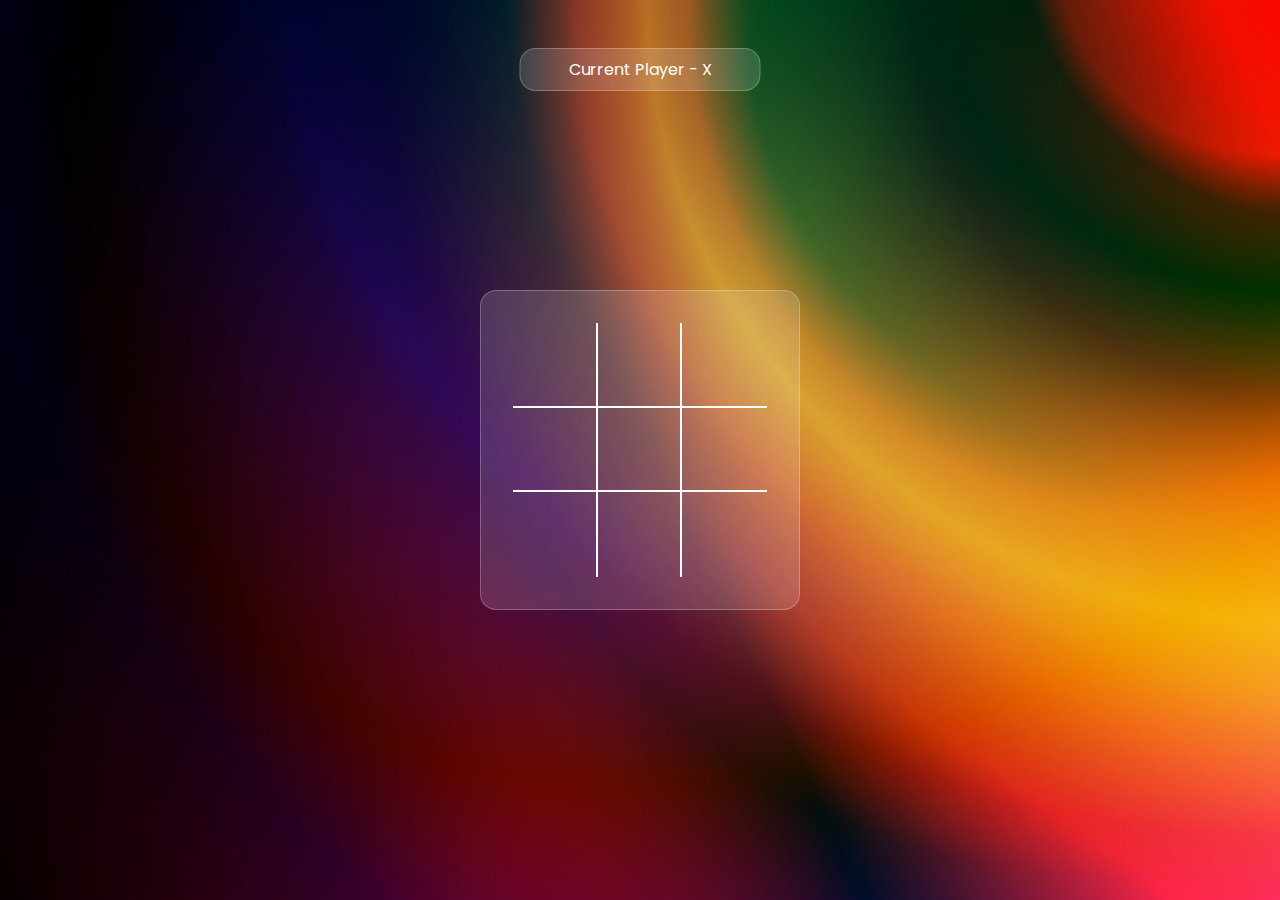
<file: TicTacToe/TicTacToe/index.html>
<!DOCTYPE html>
<html lang="en">
<head>
    <meta charset="UTF-8">
    <meta http-equiv="X-UA-Compatible" content="IE=edge">
    <meta name="viewport" content="width=device-width, initial-scale=1.0">
    <title>TicTacToe</title>

    <link rel="icon" type="image/x-icon" href="assets/tictactoe.ico">

    <link rel="preconnect" href="https://fonts.googleapis.com" />
    <link rel="preconnect" href="https://fonts.gstatic.com" crossorigin />
    <link
      href="https://fonts.googleapis.com/css2?family=Poppins:wght@200;300;400;500;600;700&display=swap"
      rel="stylesheet"
    />

    <link rel="stylesheet" href="styles.css">
</head>
<body>
    
    <div class="wrapper">

        <p class="game-info"></p>

        <div class="tic-tac-toe">
            <div class="box box1"></div>
            <div class="box box2"></div>
            <div class="box box3"></div>
            <div class="box box4"></div>
            <div class="box box5"></div>
            <div class="box box6"></div>
            <div class="box box7"></div>
            <div class="box box8"></div>
            <div class="box box9"></div>
        </div>

        <button class="btn">New Game</button>
    </div>
    <script src="index.js"></script>
</body>
</html>
</file>
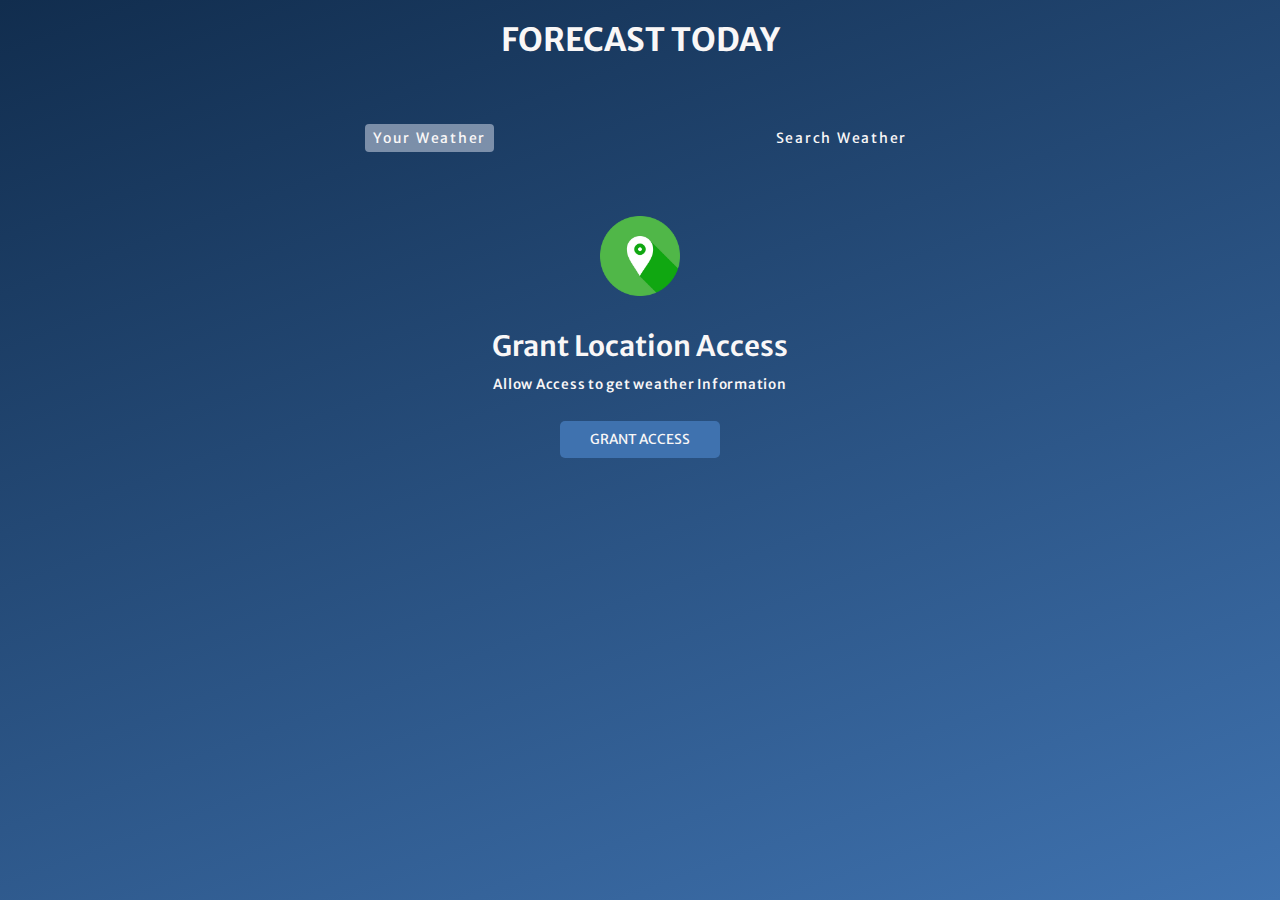
<file: weatherAppProject/weatherAppProject/index.html>
<!DOCTYPE html>
<html lang="en">
<head>
    <meta charset="UTF-8">
    <meta http-equiv="X-UA-Compatible" content="IE=edge">
    <meta name="viewport" content="width=device-width, initial-scale=1.0">
    <title>Forecast Today</title>
    <link rel="icon" href="./assets/Weather2.ico" type="image/x-icon">
    <link rel="preconnect" href="https://fonts.googleapis.com" />
    <link rel="preconnect" href="https://fonts.gstatic.com" crossorigin />
    <link href="https://fonts.googleapis.com/css2?family=Merriweather+Sans:wght@300;400;500;600;700&display=swap"
    rel="stylesheet" />
    <link rel="stylesheet" href="styles.css">
</head>
<body>
    
    <div class="wrapper">

        <h1>Forecast Today</h1>

        <div class="tab-container">
            <p class="tab" data-userWeather>Your Weather</p>
            <p class="tab" data-searchWeather>Search Weather</p>
        </div>

        <div class="weather-container">

            <!-- grant location container-->
            <div class="sub-container grant-location-container">
                <img src="./assets/location.png" width="80" height="80" loading="lazy">
                <p>Grant Location Access</p>
                <p>Allow Access to get weather Information</p>
                <button class="btn" data-grantAccess>Grant Access</button>
            </div>

            <!-- search form -> form-container-->
            <form class="form-container" data-searchForm>
                <input placeholder="Search for City..." data-searchInput>
                <button class="btn" type="submit">
                    <img src="./assets/search.png"  width="20" height="20" loading="lazy">
                </button>
            </form>

            <!--- loading screen container -->
            <div class="sub-container loading-container">
                <img src="./assets/loading.gif" width="150" height="150">
                <p>Loading</p>
            </div>

            <!-- show weather info -->
            <div class="sub-container user-info-container">

                <!--city name and Flag-->
                <div class="name">
                    <p data-cityName></p>
                    <img data-countryIcon>
                </div>

                <!-- weather descriptuion-->
                <p data-weatherDesc></p>
                <!--weather Icon-->
                <img data-weatherIcon>
                <!--temperature-->
                <p data-temp></p>

                <!--3 cards - parameters-->
                <div class="parameter-container">

                    <!--card 1-->
                    <div class="parameter">
                        <img src="./assets/wind.png" >
                        <p>windspeed</p>
                        <p data-windspeed></p>
                    </div>

                    <!--card 2-->
                    <div class="parameter">
                        <img src="./assets/humidity.png" >
                        <p>humidity</p>
                        <p data-humidity></p>
                    </div>

                    <!--card 3-->
                    <div class="parameter">
                        <img src="./assets/cloud.png" >
                        <p>Clouds</p>
                        <p data-cloudiness></p>
                    </div>

                </div>

                <img src="./assets/not-found.png" alt="404 Not Found" class="not-found-image" style="display: none;">


            </div>



        </div>


    </div>


    <script src="index.js"></script>
</body>
</html>
</file>
<file: TicTacToe/TicTacToe/styles.css>
*,*::before,*::after {
    box-sizing: border-box;
    margin: 0;
    padding: 0;
    font-family: 'Poppins', 'sans-serif';
}

.wrapper{
    width: 100vw;
    height: 100vh;
    background-image: url(./assets/gradient-bg.jpg  );
    background-size: cover;
    background-position: center;
    display: grid;
    place-items: center;
}

.game-info{
    color:white;
    position:absolute;
    top:3rem;
    left:50%;
    transform:translateX(-50%);
    background-color: rgba(255, 255, 255, 0.15);
    border-radius: 1rem;
    border: 1px solid rgba(255, 255, 255, 0.25);
    padding: 0.5rem 3rem;
    /* text-align:center; */

}

.tic-tac-toe{
    width:90%;
    max-width:20rem;
    background-color: rgba(255, 255, 255, 0.15);
    border-radius: 1rem;
    border: 1px solid rgba(255, 255, 255, 0.25);
    padding: 2rem;
    display: grid;
    grid-template-columns: repeat(3, 1fr);
    aspect-ratio: 1/1;
}


.box{
    position:relative;
    width:100%;
    aspect-ratio: 1/1;
    cursor: pointer;
    font-size: 3rem;
    color:white;
    display: flex;
    justify-content: center;
    align-items: center;
}

.box1, .box2, .box4, .box5{
    border-right:2px solid white;
    border-bottom:2px solid white;
}

.box3, .box6{
    border-bottom: 2px solid white;
}

.box7, .box8{
    border-right:2px solid white;
}

.btn{
    color:white;
    position: absolute;
    bottom:3rem;
    left:50%;
    transform:translateX(-50%);
    background-color: rgba(255, 255, 255, 0.15);
    border-radius: 1rem;
    border: 1px solid rgba(255, 255, 255, 0.25);
    padding: 0.5rem 2rem;
    cursor:pointer;
    display: none;
}

.btn.active{
    display: flex;
}

.win{
    background-color: rgba(0, 255, 0, 0.3);
}
</file>
<file: weatherAppProject/weatherAppProject/styles.css>
*,*::before,*::after {
    margin: 0;
    padding: 0;
    box-sizing: border-box;
    font-family: 'Merriweather Sans', sans-serif;
}

:root {
    --colorDark1: #112D4E;
    --colorDark2: #3F72AF;
    --colorLight1: #DBE2EF;
    --colorLight2: #F9F7F7;
}

.wrapper{
    width:100vw;
    height:100vh;
    color: var(--colorLight2);
    background-image: linear-gradient(160deg, #112d4e 0%, #3f72af 100%);;
}

h1 {
    text-align: center;
    text-transform:uppercase;
    padding-top: 20px; 
}

.tab-container {
    width:90%;
    max-width: 550px;
    margin: 0 auto;
    margin-top: 4rem;
    display: flex;
    justify-content: space-between;
}

.tab{
    cursor: pointer;
    font-size: 0.875rem;
    letter-spacing: 1.75px;
    padding: 5px 8px;
}

.tab.current-tab{
    background-color: rgba(219, 226, 239, 0.5);
    border-radius: 4px;
}

.weather-container{
    margin-block:4rem;
}

.btn{
    all: unset;
    /* appearance: none;
    border:none;
    color: white; */
    font-size: 0.85rem;
    text-transform: uppercase;
    border-radius: 5px;
    background-color: var(--colorDark2);
    cursor: pointer;
    padding: 10px 30px;
    margin-bottom: 10px;
}

.sub-container{
    display:flex;
    flex-direction:column;
    align-items: center;
}

.grant-location-container{
     display:none; 
}

.grant-location-container.active{
    display:flex;
}

.grant-location-container img{
    margin-bottom: 2rem;
}

.grant-location-container p:first-of-type{
    font-size: 1.75rem;
    font-weight: 600; 
}

.grant-location-container p:last-of-type{
    font-size:0.85rem;
    font-weight: 500;
    margin-top: 0.75rem;
    margin-bottom: 1.75rem;
    letter-spacing: 0.75px;
}

.loading-container{
    display: none;
}

.loading-container.active{
    display: flex;
}

.loading-container p{
    text-transform: uppercase;
}

.user-info-container{
    display:none;
}

.user-info-container.active{
    display: flex;
}

.name{
    display: flex;
    align-items: center;
    gap: 0 0.5rem;
    margin-bottom: 1rem;
}

.user-info-container p{
    font-size:1.5rem;
    font-weight:200;
}

.user-info-container img{
    width:90px;
    height:90px;
}

.name p{
        font-size:2rem;
}

.name img{
    width: 30px;
    height:30px;
    object-fit: contain;
}

.user-info-container p[data-temp] {
    font-size:2.75rem;
    font-weight:700;
}

.parameter-container{
    width:90%;
    display: flex;
    gap: 10px 20px;
    justify-content: center;
    align-items: center;
    margin-top: 2rem;
}

.parameter{
    width:30%;
    max-width:200px;
    background-color: rgba(219, 226, 239, 0.5);;
    border-radius: 5px;
    padding:1rem;
    display: flex;
    flex-direction: column;
    gap:5px 0;
    /* justify-content: space-between; */
    align-items: center; 
}   

.parameter img{
    width:50px;
    height:50px;
}

.parameter p:first-of-type{
    font-size: 1.15rem;
    font-weight:600;
    text-transform: uppercase;
}

.parameter p:last-of-type{
    font-size: 1rem;
    font-weight: 200;
}

.form-container{
    display: none;
    width:90%;
    max-width:550px;
    margin:0 auto;
    justify-content: center;
    align-items: center;
    gap: 0 10px; 
    margin-bottom: 3rem;
}

.form-container.active{
    display: flex;
}

.form-container input{
    all:unset;
    width: calc(100% - 80px);
    height:40px;
    padding: 0 20px;
    background-color:rgba(219, 226, 239, 0.5);
    border-radius: 10px;
}

.form-container input::placeholder{
    color: rgba(255, 255, 255, 0.7);
}

.form-container input:focus{
    outline: 3px solid rgba(255, 255, 255, 0.7);
}

.form-container .btn {
    padding:unset;
    width: 40px;
    height: 40px;
    display: flex;
    align-items: center;
    justify-content: center;
    border-radius: 100%;
    margin-bottom:1px;
}
</file>
